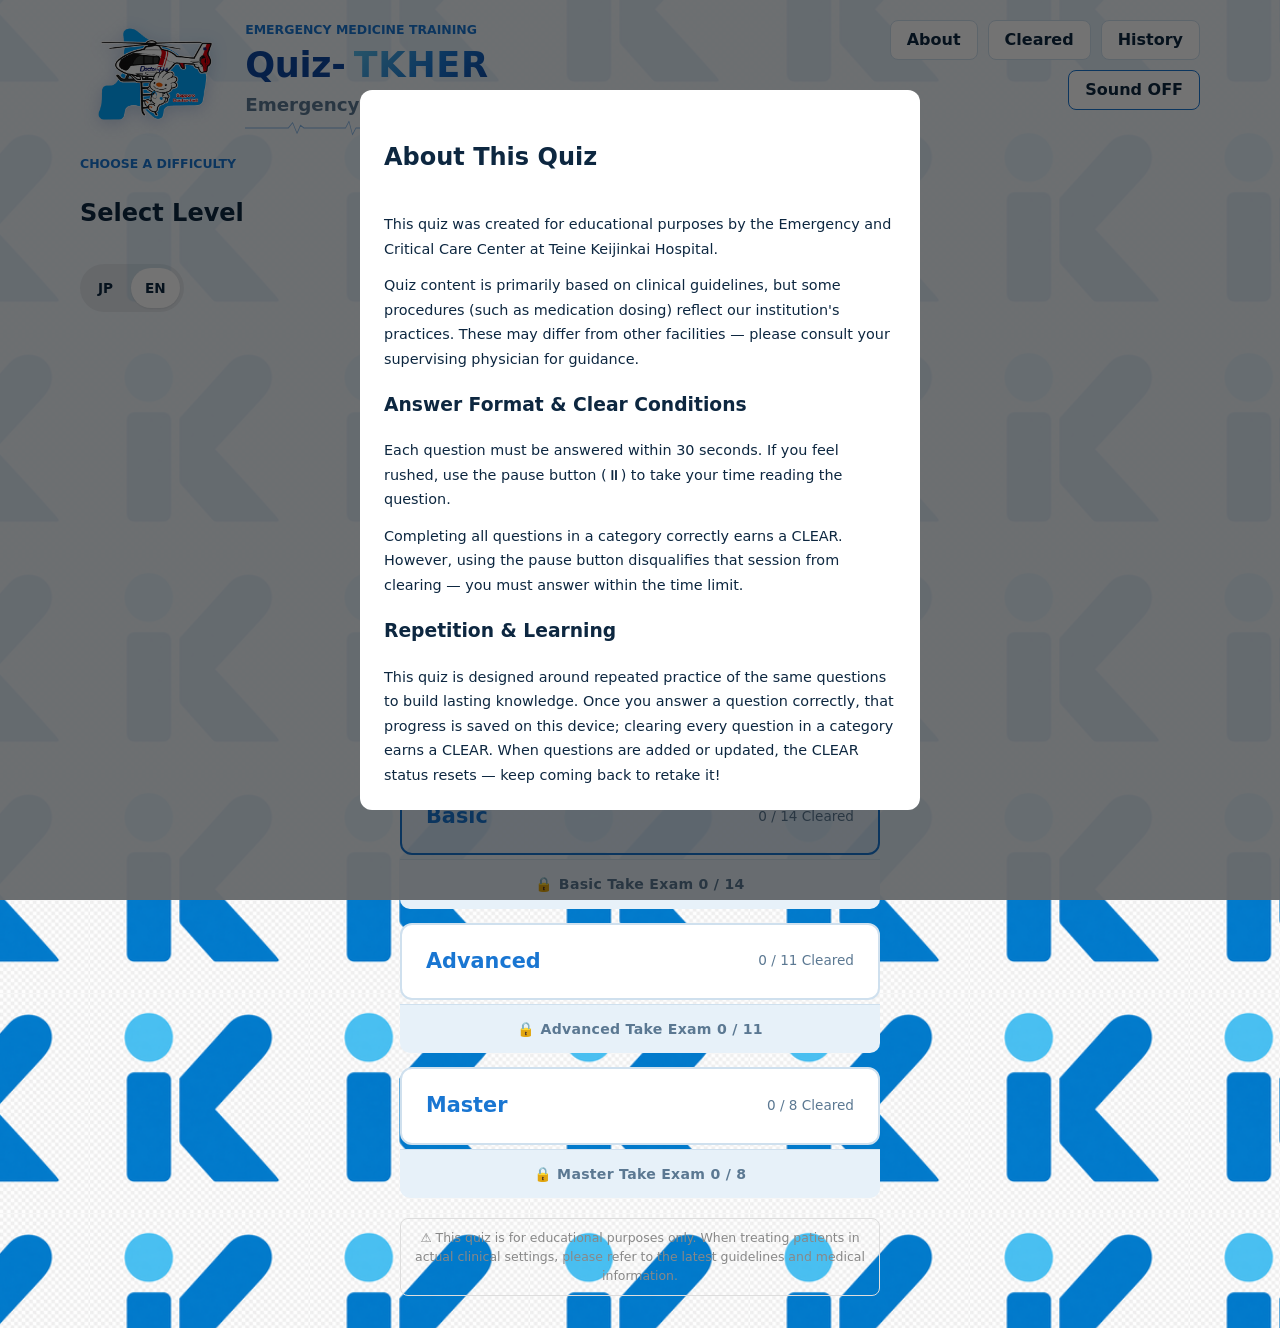
<file: index.html>
<!doctype html>
<html lang="ja">
<head>
  <meta charset="utf-8">
  <meta name="viewport" content="width=device-width, initial-scale=1">
  <title>Quiz-TKHER - 救急医学クイズ</title>
  <meta name="description" content="救急外来の初期対応を学ぶ研修医向け医学クイズ Quiz-TKHER">
  <link rel="icon" type="image/png" href="assets/favicon.png">
  <link rel="apple-touch-icon" href="assets/apple-touch-icon.png">
  <link rel="manifest" href="manifest.json">
  <meta name="theme-color" content="#1976d2">
  <link rel="stylesheet" href="css/style.css?v=20260517">
</head>
<body>
  <div class="app-shell">
    <header class="topbar">
      <div class="brand">
        <img class="brand-mark" src="assets/heriteinu.png" alt="Sapporo Doctor-Heli Heriteinu">
        <div class="brand-text">
          <p class="eyebrow" data-i18n="eyebrow">Emergency Medicine Training</p>
          <h1 class="brand-title"><span class="brand-title__quiz">Quiz-</span><span class="brand-title__tkher">TKHER</span><span class="brand-title__sub" data-i18n="appSubtitle">救急医学クイズ</span></h1>
          <svg class="ecg-decor" viewBox="0 0 600 24" preserveAspectRatio="none" aria-hidden="true">
            <polyline points="0,12 90,12 100,12 110,4 120,20 128,8 136,12 220,12 232,12 240,2 248,22 256,12 340,12 352,12 360,6 368,18 376,12 600,12" fill="none" stroke="currentColor" stroke-width="1.6" stroke-linecap="round" stroke-linejoin="round"/>
          </svg>
        </div>
      </div>
      <div class="topbar-actions" aria-label="アプリ操作">
        <button id="noticeButton" class="icon-text-button" type="button" data-i18n="btnNotice">使い方</button>
        <button id="clearButton" class="icon-text-button" type="button" title="クリア記録を表示" data-i18n="btnClearLog" data-i18n-attr="title:btnClearLog">クリア記録</button>
        <button id="rankingButton" class="icon-text-button" type="button" title="履歴を表示" data-i18n="btnHistory" data-i18n-attr="title:btnHistory">履歴</button>
        <button id="muteButton" class="icon-text-button sound-toggle" type="button" aria-pressed="false" title="効果音と音楽を切り替え">効果音OFF</button>
      </div>
    </header>

    <main>
      <!-- メイン画面（レベル選択） -->
      <section id="levelScreen" class="screen is-active" aria-labelledby="levelTitle">
        <div class="level-intro">
          <p class="eyebrow" data-i18n="levelEyebrow">難易度を選んでください</p>
          <h2 id="levelTitle" data-i18n="levelTitle">レベル選択</h2>
        </div>
        <div class="lang-toggle" role="group" aria-label="Language / 言語" id="langToggleHome">
          <button type="button" class="segment is-active" data-lang="ja" data-i18n="langToggleJa">JP</button>
          <button type="button" class="segment" data-lang="en" data-i18n="langToggleEn">EN</button>
        </div>

        <div class="level-role-block">
          <fieldset id="roleFieldset" class="role-fieldset">
            <legend><span data-i18n="roleLegend">職種</span> <span class="role-required-badge" data-i18n="roleRequired">必須</span></legend>
            <label class="role-option">
              <input type="radio" name="learnerRole" value="resident_1y">
              <span data-i18n="roleResident1Y">PGY1</span>
            </label>
            <label class="role-option">
              <input type="radio" name="learnerRole" value="resident_2y">
              <span data-i18n="roleResident2Y">PGY2</span>
            </label>
            <label class="role-option">
              <input type="radio" name="learnerRole" value="senior_resident">
              <span data-i18n="roleSeniorResident">専攻医</span>
            </label>
            <label class="role-option">
              <input type="radio" name="learnerRole" value="er_doctor">
              <span data-i18n="roleErDoctor">救急専門医</span>
            </label>
            <label class="role-option">
              <input type="radio" name="learnerRole" value="other_doctor">
              <span data-i18n="roleOtherDoctor">他科医師</span>
            </label>
            <label class="role-option">
              <input type="radio" name="learnerRole" value="nurse">
              <span data-i18n="roleNurse">看護師</span>
            </label>
            <label class="role-option">
              <input type="radio" name="learnerRole" value="student">
              <span data-i18n="roleStudent">医学生</span>
            </label>
            <label class="role-option">
              <input type="radio" name="learnerRole" value="other">
              <span data-i18n="roleOther">その他</span>
            </label>
          </fieldset>
          <p id="levelRoleStatus" class="status-text level-role-status" role="status" aria-live="polite"></p>
        </div>

        <div id="levelGrid" class="level-grid"></div>
        <p class="disclaimer" data-i18n="disclaimer">
          ⚠️ このクイズは学習目的のコンテンツです。実際の臨床現場で患者を診療する際は、必ず最新のガイドラインや医療情報をご確認ください。
        </p>
      </section>

      <!-- カテゴリ選択画面 -->
      <section id="setupScreen" class="screen" aria-labelledby="setupTitle" hidden>
        <div class="setup-layout">
          <aside class="panel setup-panel">
            <div class="setup-panel__header">
              <button id="backToLevelButton" class="text-button" type="button" data-i18n="btnHome">メイン画面</button>
              <h2 id="setupTitle" data-i18n="setupTitle">クイズ設定</h2>
            </div>
            <div class="lang-toggle" role="group" aria-label="Language / 言語" id="langToggleSetup">
              <button type="button" class="segment is-active" data-lang="ja" data-i18n="langToggleJa">JP</button>
              <button type="button" class="segment" data-lang="en" data-i18n="langToggleEn">EN</button>
            </div>

            <fieldset class="segmented-control">
              <legend data-i18n="countLegend">出題数</legend>
              <button class="segment is-active" type="button" data-count="5">5問</button>
              <button class="segment" type="button" data-count="10">10問</button>
            </fieldset>

            <dl class="selection-summary">
              <div>
                <dt data-i18n="summaryCategory">カテゴリー</dt>
                <dd id="selectedCategoryLabel" data-i18n="summaryCategoryLoading">読み込み中</dd>
              </div>
              <div>
                <dt data-i18n="summaryTimeLimit">制限時間</dt>
                <dd data-i18n="summaryTimeLimitValue">1問 30秒</dd>
              </div>
            </dl>

            <p id="setupStatus" class="status-text" role="status" aria-live="polite"></p>
          </aside>

          <section class="category-section" aria-label="カテゴリー">
            <div id="categoryGrid" class="category-grid"></div>
          </section>
        </div>
      </section>

      <section id="quizScreen" class="screen" aria-labelledby="quizCategory" hidden>
        <div class="quiz-topline">
          <button id="quitQuizButton" class="text-button" type="button" data-i18n="quizQuit">中断</button>
          <div class="quiz-meta">
            <span id="quizCategory">カテゴリー</span>
            <span id="quizProgress">1 / 5</span>
          </div>
          <div class="quiz-topline__right">
            <button id="pauseQuizButton" class="text-button" type="button">⏸</button>
            <div class="timer" aria-label="残り時間">
              <svg viewBox="0 0 120 120" role="img" aria-hidden="true">
                <circle class="timer-track" cx="60" cy="60" r="52"></circle>
                <circle id="timerArc" class="timer-arc" cx="60" cy="60" r="52"></circle>
              </svg>
              <span id="timerText">30</span>
            </div>
          </div>
        </div>

        <article class="question-panel">
          <p id="questionText" class="question-text"></p>
          <div id="choiceList" class="choice-list"></div>
        </article>
      </section>

      <section id="resultScreen" class="screen" aria-labelledby="resultTitle" hidden>
        <div class="result-layout">
          <section class="panel result-panel">
            <p class="eyebrow" data-i18n="resultEyebrow">Result</p>
            <h2 id="resultTitle" data-i18n="resultTitle">演習結果</h2>
            <div class="score-line">
              <strong id="resultScore">0 / 0</strong>
              <span id="resultPercent">0%</span>
            </div>
            <div id="clearBanner" class="clear-banner" hidden>
              <img class="clear-banner__heli" src="assets/Heli.png" alt="" aria-hidden="true">
              <span id="clearBannerLabel" data-i18n="finishLabel">Finish</span>
            </div>
            <p id="resultProgress" class="result-progress" hidden></p>
            <p id="resultTime" class="result-time"></p>
            <p id="resultComment" class="result-comment"></p>
            <p id="syncStatus" class="sync-status" role="status" aria-live="polite"></p>
            <div class="button-row">
              <button id="retryButton" class="primary-button" type="button" data-i18n="btnRetry">再挑戦</button>
              <button id="backToSetupButton" class="primary-button is-home" type="button" data-i18n="btnHome">メイン画面</button>
              <button id="resultRankingButton" class="secondary-button" type="button" data-i18n="btnHistory">履歴</button>
            </div>
          </section>

          <section class="review-section" aria-label="解答レビュー">
            <div class="section-heading">
              <h3 data-i18n="reviewHeading">解答レビュー</h3>
              <button id="toggleReviewButton" class="text-button" type="button" aria-expanded="true" data-i18n="btnReviewToggleCollapse">折りたたむ</button>
            </div>
            <div id="reviewList" class="review-list"></div>
          </section>
        </div>
      </section>

      <section id="rankingScreen" class="screen" aria-labelledby="rankingTitle" hidden>
        <div class="section-heading">
          <div>
            <p class="eyebrow" data-i18n="rankingEyebrow">Local History</p>
            <h2 id="rankingTitle" data-i18n="rankingTitle">履歴</h2>
          </div>
          <div class="section-heading__actions">
            <button id="resetRankingButton" class="text-button danger-button" type="button" data-i18n="btnResetHistory">履歴を全削除</button>
            <button id="closeRankingButton" class="primary-button is-home" type="button" data-i18n="btnHome">メイン画面</button>
          </div>
        </div>
        <div id="rankingTabs" class="tab-row" role="tablist" aria-label="履歴カテゴリー"></div>
        <ol id="rankingList" class="ranking-list"></ol>
        <p id="rankingEmpty" class="empty-text" hidden data-i18n="rankingEmpty">記録はまだありません。</p>
      </section>

      <!-- クリア記録画面 -->
      <section id="clearScreen" class="screen" aria-labelledby="clearTitle" hidden>
        <div class="section-heading">
          <div>
            <p class="eyebrow" data-i18n="clearEyebrow">Clear History</p>
            <h2 id="clearTitle" data-i18n="clearTitle">クリア記録</h2>
          </div>
          <div class="section-heading__actions">
            <button id="resetCertButton" class="text-button danger-button" type="button" data-i18n="btnResetCert">検定記録を削除</button>
            <button id="resetClearButton" class="text-button danger-button" type="button" data-i18n="btnResetClear">クリア記録を全削除</button>
            <button id="closeClearButton" class="primary-button is-home" type="button" data-i18n="btnHome">メイン画面</button>
          </div>
        </div>
        <div id="clearTabs" class="tab-row" role="tablist" aria-label="レベル"></div>
        <div id="clearList" class="clear-list"></div>
      </section>
    </main>

  </div>

  <!-- 検定 受験登録モーダル -->
  <div id="certModal" class="modal-overlay" hidden>
    <div class="modal-panel">
      <h2 data-i18n="certModalTitle">検定 受験登録</h2>
      <p id="certModalLevelLabel" class="cert-modal__level"></p>
      <fieldset class="role-fieldset">
        <legend><span data-i18n="roleLegend">職種</span> <span data-i18n="roleRequired">必須</span></legend>
        <label class="role-option">
          <input type="radio" name="certRole" value="resident_1y">
          <span data-i18n="roleResident1Y">PGY1</span>
        </label>
        <label class="role-option">
          <input type="radio" name="certRole" value="resident_2y">
          <span data-i18n="roleResident2Y">PGY2</span>
        </label>
        <label class="role-option">
          <input type="radio" name="certRole" value="senior_resident">
          <span data-i18n="roleSeniorResident">専攻医</span>
        </label>
        <label class="role-option">
          <input type="radio" name="certRole" value="er_doctor">
          <span data-i18n="roleErDoctor">救急専門医</span>
        </label>
        <label class="role-option">
          <input type="radio" name="certRole" value="other_doctor">
          <span data-i18n="roleOtherDoctor">他科医師</span>
        </label>
        <label class="role-option">
          <input type="radio" name="certRole" value="nurse">
          <span data-i18n="roleNurse">看護師</span>
        </label>
        <label class="role-option">
          <input type="radio" name="certRole" value="student">
          <span data-i18n="roleStudent">医学生</span>
        </label>
        <label class="role-option">
          <input type="radio" name="certRole" value="other">
          <span data-i18n="roleOther">その他</span>
        </label>
      </fieldset>
      <p id="certModalStatus" class="status-text" role="status" aria-live="polite"></p>
      <div class="button-row">
        <button id="certStartButton" class="primary-button" type="button" data-i18n="certStartButton">受験開始</button>
        <button id="certCancelButton" class="secondary-button" type="button" data-i18n="certCancelButton">キャンセル</button>
      </div>
    </div>
  </div>

  <!-- 検定合格 祝賀オーバーレイ -->
  <div id="certCelebration" class="cert-celebration" hidden>
    <canvas id="certCanvas" aria-hidden="true"></canvas>
    <img class="cert-celebration__heli" src="assets/Heli.png" alt="" aria-hidden="true">
    <div class="cert-celebration__panel">
      <h2 class="cert-celebration__title" id="certCelebTitle" data-i18n="certCelebTitle">合格！</h2>
      <p class="cert-celebration__level-badge" id="certCelebLevel"></p>
      <p class="cert-celebration__score" id="certCelebScore"></p>
      <p class="cert-celebration__date" id="certCelebDate"></p>
      <button id="certCelebCloseButton" class="cert-celebration__close" type="button" data-i18n="certCelebClose">閉じる</button>
    </div>
  </div>

  <div id="noticeModal" class="modal-overlay" hidden>
    <div class="modal-panel">
      <h2 data-i18n="noticeTitle">このクイズについて</h2>
      <div id="noticeBody" class="notice-body"></div>
      <section class="notice-updates">
        <h3 data-i18n="noticeUpdatesTitle">アップデート履歴</h3>
        <ul id="noticeUpdateList"></ul>
      </section>
      <button id="noticeCloseButton" class="primary-button" type="button" data-i18n="noticeClose">閉じる</button>
    </div>
  </div>

  <canvas id="fireworksCanvas" aria-hidden="true"></canvas>

  <script src="js/i18n.js?v=20260517" defer></script>
  <script src="js/app.js?v=20260517" defer></script>
</body>
</html>
</file>
<file: css/style.css>
:root {
  --bg: #f1f7fc;
  --surface: #ffffff;
  --surface-muted: #e7f1f9;
  --line: #cfe0ee;
  --text: #0d2740;
  --muted: #5b7892;
  --primary: #1976d2;
  --primary-dark: #0d47a1;
  --primary-soft: rgba(25, 118, 210, 0.08);
  --accent: #0288d1;
  --sky: #5bc0eb;
  --sky-soft: rgba(91, 192, 235, 0.18);
  --er-red: #dc2626;
  --er-red-soft: rgba(220, 38, 38, 0.10);
  --danger: #dc2626;
  --success: #187a48;
  --warning: #b7791f;
  --focus: 0 0 0 3px rgba(25, 118, 210, 0.22);
  --shadow: 0 18px 44px rgba(13, 71, 161, 0.10);
  --shadow-sharp: 0 1px 2px rgba(13, 71, 161, 0.08), 0 8px 24px rgba(13, 71, 161, 0.08);
}

* {
  box-sizing: border-box;
}

html {
  min-height: 100%;
  background-color: var(--bg);
  background-image: url("../assets/K.png");
  background-repeat: repeat;
  background-size: 220px 220px;
  background-position: center;
  cursor: default;
}

/* Watermark layer: K.png is solid blue, so dim it via a translucent overlay */
body::before {
  content: "";
  position: fixed;
  inset: 0;
  background: rgba(241, 247, 252, 0.93);
  pointer-events: none;
  z-index: -1;
}

body {
  margin: 0;
  min-height: 100%;
  color: var(--text);
  font-family: "Yu Gothic", "Hiragino Kaku Gothic ProN", "Noto Sans JP", Meiryo, system-ui, sans-serif;
  font-size: 16px;
  line-height: 1.6;
}

button,
input {
  font: inherit;
}

button {
  cursor: pointer;
}

button:disabled {
  cursor: not-allowed;
}

.app-shell {
  width: min(1120px, calc(100% - 24px));
  margin: 0 auto;
  padding: 14px 0 32px;
}

.topbar {
  display: flex;
  align-items: flex-start;
  justify-content: space-between;
  gap: 16px;
  padding: 6px 0 18px;
}

.topbar h1,
.panel h2,
.section-heading h2,
.section-heading h3 {
  margin: 0;
  line-height: 1.2;
}

/* ===== Brand block ===== */
.brand {
  display: flex;
  align-items: center;
  gap: 12px;
  min-width: 0;
}

.brand-mark {
  flex-shrink: 0;
  height: 102px;
  width: auto;
  max-width: 168px;
  object-fit: contain;
  background: transparent;
  filter: drop-shadow(0 3px 8px rgba(13, 71, 161, 0.22));
  transition: transform 240ms ease;
}

.brand:hover .brand-mark {
  transform: translateY(-2px) scale(1.04);
}

.brand-text {
  min-width: 0;
}

.brand-title {
  display: flex;
  align-items: baseline;
  gap: 8px;
  flex-wrap: wrap;
  font-size: clamp(1.55rem, 5.5vw, 2.2rem);
  font-weight: 800;
  letter-spacing: -0.01em;
  line-height: 1.1;
}

.brand-title__quiz {
  color: var(--primary-dark);
  font-weight: 700;
}

.brand-title__tkher {
  color: var(--primary);
  font-weight: 900;
  letter-spacing: 0.02em;
  background: linear-gradient(135deg, var(--sky) 0%, var(--primary) 60%, var(--primary-dark) 100%);
  -webkit-background-clip: text;
  background-clip: text;
  -webkit-text-fill-color: transparent;
}

.brand-title__sub {
  color: var(--muted);
  font-size: 0.52em;
  font-weight: 600;
  letter-spacing: 0;
  align-self: center;
}

.ecg-decor {
  display: block;
  width: 100%;
  max-width: 260px;
  height: 16px;
  margin-top: 4px;
  color: var(--primary);
  opacity: 0.5;
}

@media (max-width: 540px) {
  .brand-mark { height: 62px; }
  .ecg-decor { max-width: 180px; height: 12px; }
}

.eyebrow {
  margin: 0 0 4px;
  color: var(--primary);
  font-size: 0.78rem;
  font-weight: 700;
  letter-spacing: 0;
  text-transform: uppercase;
}

.topbar-actions,
.button-row,
.section-heading,
.quiz-topline,
.quiz-meta,
.tab-row {
  display: flex;
  align-items: center;
  gap: 10px;
}

.topbar-actions {
  flex-wrap: wrap;
  justify-content: flex-end;
}

.screen {
  min-height: 0;
}

.screen[hidden] {
  display: none;
}

.setup-layout {
  display: grid;
  grid-template-columns: 1fr;
  gap: 14px;
  align-items: start;
}

.panel {
  background: var(--surface);
  border: 1px solid var(--line);
  border-radius: 8px;
  box-shadow: var(--shadow);
}

.setup-panel,
.result-panel {
  padding: 20px;
}

.field-label,
.segmented-control legend,
.role-fieldset legend {
  display: block;
  margin-top: 18px;
  margin-bottom: 8px;
  color: var(--muted);
  font-size: 0.9rem;
  font-weight: 700;
}

.role-fieldset {
  display: grid;
  grid-template-columns: repeat(2, minmax(0, 1fr));
  gap: 8px;
  margin: 0;
  padding: 0;
  border: 0;
}

.role-fieldset legend {
  grid-column: 1 / -1;
}

.role-fieldset legend span {
  color: var(--danger);
  font-size: 0.78rem;
}

.role-option {
  display: flex;
  align-items: center;
  gap: 8px;
  min-height: 42px;
  padding: 8px 10px;
  border: 1px solid var(--line);
  border-radius: 8px;
  background: var(--surface);
  color: var(--text);
  font-weight: 800;
}

.role-option:has(input:checked) {
  border-color: var(--primary);
  background: rgba(25, 118, 210, 0.1);
  color: var(--primary-dark);
}

.role-option input {
  accent-color: var(--primary);
}

.text-input {
  width: 100%;
  height: 44px;
  padding: 0 12px;
  border: 1px solid var(--line);
  border-radius: 8px;
  background: var(--surface);
  color: var(--text);
}

.text-input:focus,
button:focus-visible {
  outline: none;
  box-shadow: var(--focus);
}

.segmented-control {
  display: grid;
  grid-template-columns: repeat(3, 1fr);
  gap: 6px;
  margin: 0;
  padding: 0;
  border: 0;
}

.segmented-control legend {
  grid-column: 1 / -1;
}

.segment,
.tab-button,
.text-button,
.icon-button,
.icon-text-button,
.primary-button,
.secondary-button {
  min-height: 40px;
  border: 1px solid var(--line);
  border-radius: 8px;
  background: var(--surface);
  color: var(--text);
  transition: border-color 120ms ease, background 120ms ease, color 120ms ease, transform 120ms ease;
}

.segment {
  padding: 0 10px;
  color: var(--muted);
  font-weight: 700;
}

.segment.is-active,
.tab-button.is-active {
  border-color: var(--primary);
  background: rgba(25, 118, 210, 0.1);
  color: var(--primary-dark);
}

.segment:disabled {
  color: #9aa6b2;
  background: #f1f4f7;
}

.selection-summary {
  margin: 18px 0;
  padding: 12px;
  border: 1px solid var(--line);
  border-radius: 8px;
  background: var(--surface-muted);
}

.selection-summary div {
  display: flex;
  justify-content: space-between;
  gap: 12px;
}

.selection-summary div + div {
  margin-top: 8px;
}

.selection-summary dt {
  color: var(--muted);
}

.selection-summary dd {
  margin: 0;
  font-weight: 700;
  text-align: right;
}

.primary-button,
.secondary-button,
.icon-text-button {
  padding: 0 16px;
  font-weight: 800;
  white-space: nowrap;
}

.primary-button {
  width: 100%;
  border-color: var(--primary);
  background: var(--primary);
  color: #ffffff;
}


.primary-button:hover:not(:disabled) {
  background: var(--primary-dark);
}

.primary-button:disabled {
  border-color: #b7c3cc;
  background: #b7c3cc;
}

.secondary-button,
.icon-text-button {
  border-color: var(--line);
  background: var(--surface);
  color: var(--text);
}

.secondary-button:hover,
.icon-text-button:hover,
.text-button:hover,
.icon-button:hover {
  border-color: var(--primary);
  color: var(--primary-dark);
}

.text-button {
  padding: 0 12px;
  background: transparent;
  color: var(--muted);
}

.sound-toggle {
  min-width: 108px;
  border-color: var(--primary);
}

.status-text {
  min-height: 24px;
  margin: 12px 0 0;
  color: var(--danger);
  font-size: 0.92rem;
}

.category-grid {
  display: grid;
  grid-template-columns: 1fr;
  gap: 10px;
}

.category-card {
  min-height: 72px;
  padding: 10px 12px;
  border: 1px solid var(--line);
  border-top: 5px solid var(--primary);
  border-radius: 8px;
  background: var(--surface);
  color: var(--text);
  text-align: left;
  box-shadow: 0 8px 26px rgba(28, 39, 51, 0.06);
}

.category-card:hover {
  transform: translateY(-1px);
  border-color: var(--primary);
}

.category-card.is-selected {
  border-color: var(--primary);
  background: linear-gradient(180deg, rgba(25, 118, 210, 0.09), #ffffff 48%);
}

.category-card h3 {
  margin: 0 0 4px;
  font-size: 0.95rem;
}

.category-card p {
  margin: 0;
  color: var(--muted);
}

.category-card .card-meta {
  display: flex;
  justify-content: space-between;
  gap: 8px;
  margin-top: 6px;
  color: var(--primary-dark);
  font-size: 0.8rem;
  font-weight: 800;
}

.quiz-topline {
  justify-content: space-between;
  margin-bottom: 14px;
}

.quiz-topline__right {
  display: flex;
  align-items: center;
  gap: 8px;
}

.quiz-meta {
  flex-wrap: wrap;
  justify-content: center;
  color: var(--muted);
  font-weight: 800;
}

.timer {
  position: relative;
  width: 74px;
  height: 74px;
  flex: 0 0 auto;
}

.timer svg {
  width: 100%;
  height: 100%;
  transform: rotate(-90deg);
}

.timer-track,
.timer-arc {
  fill: none;
  stroke-width: 9;
}

.timer-track {
  stroke: var(--line);
}

.timer-arc {
  stroke: var(--primary);
  stroke-linecap: round;
  stroke-dasharray: 326.73;
  stroke-dashoffset: 0;
}

.timer.is-warning .timer-arc {
  stroke: var(--warning);
}

.timer.is-danger .timer-arc {
  stroke: var(--er-red);
}

.timer.is-danger {
  animation: er-pulse 0.9s ease-in-out infinite;
}

.timer.is-danger span {
  color: var(--er-red);
  font-weight: 800;
}

.timer.is-paused .timer-arc {
  stroke: var(--line);
}

@keyframes er-pulse {
  0%, 100% { transform: scale(1); filter: drop-shadow(0 0 0 rgba(220, 38, 38, 0)); }
  50% { transform: scale(1.06); filter: drop-shadow(0 0 10px rgba(220, 38, 38, 0.55)); }
}

@media (prefers-reduced-motion: reduce) {
  .timer.is-danger { animation: none; }
}

.timer span {
  position: absolute;
  inset: 0;
  display: grid;
  place-items: center;
  font-weight: 900;
}

.question-panel {
  padding: 22px;
  border: 1px solid var(--line);
  border-radius: 8px;
  background: var(--surface);
  box-shadow: var(--shadow);
}

.choice-list.is-paused .choice-button {
  opacity: 0.45;
  pointer-events: none;
}

.modal-overlay {
  position: fixed;
  inset: 0;
  background: rgba(0, 0, 0, 0.55);
  display: flex;
  align-items: center;
  justify-content: center;
  z-index: 100;
}

.modal-overlay[hidden] { display: none; }

.modal-panel {
  background: var(--surface);
  border-radius: 12px;
  padding: 28px 24px;
  max-width: 560px;
  width: 90%;
  max-height: 80vh;
  overflow-y: auto;
  display: flex;
  flex-direction: column;
  gap: 16px;
}

.notice-body p {
  margin: 0 0 12px;
  line-height: 1.7;
  font-size: 0.9rem;
}

.notice-updates ul {
  margin: 0;
  padding: 0;
  list-style: none;
}

#fireworksCanvas {
  position: fixed;
  inset: 0;
  width: 100%;
  height: 100%;
  pointer-events: none;
  z-index: 150;
}

.notice-updates h3 {
  font-size: 0.85rem;
  color: var(--muted);
  margin-bottom: 8px;
}

.notice-updates li {
  font-size: 0.85rem;
  line-height: 1.6;
  color: var(--muted);
}

.question-text {
  margin: 0 0 18px;
  font-size: 1.15rem;
  font-weight: 800;
}

.choice-list {
  display: grid;
  grid-template-columns: minmax(0, 1fr);
  gap: 10px;
}

.choice-button {
  display: grid;
  grid-template-columns: 34px minmax(0, 1fr);
  gap: 12px;
  width: 100%;
  min-height: 56px;
  padding: 12px 14px;
  border: 1px solid var(--line);
  border-radius: 8px;
  background: #ffffff;
  color: var(--text);
  text-align: left;
  overflow-wrap: break-word;
  word-break: break-word;
}

.choice-button:hover:not(:disabled) {
  border-color: var(--primary);
  background: rgba(25, 118, 210, 0.05);
}

.choice-button:disabled {
  opacity: 1;
}

.choice-key {
  display: inline-grid;
  width: 30px;
  height: 30px;
  place-items: center;
  border-radius: 8px;
  background: var(--surface-muted);
  color: var(--muted);
  font-weight: 900;
}

.choice-button.is-selected {
  border-color: var(--primary);
  background: linear-gradient(180deg, rgba(25, 118, 210, 0.12), #ffffff 60%);
  box-shadow: 0 0 0 1px var(--primary) inset;
}

.choice-button.is-selected .choice-key {
  background: var(--primary);
  color: #ffffff;
}

.choice-button.is-correct {
  border-color: rgba(24, 122, 72, 0.8);
  background: rgba(24, 122, 72, 0.08);
}

.choice-button.is-correct .choice-key {
  background: var(--success);
  color: #ffffff;
}

.choice-button.is-limit-disabled {
  cursor: not-allowed;
  opacity: 0.55;
}

.choice-button.is-wrong {
  border-color: rgba(194, 65, 59, 0.8);
  background: rgba(194, 65, 59, 0.08);
}

.choice-button.is-wrong .choice-key {
  background: var(--danger);
  color: #ffffff;
}

.choice-actions {
  display: flex;
  justify-content: flex-end;
  margin-top: 4px;
}

.answer-submit-button {
  width: auto;
  min-width: 160px;
}

.result-layout {
  display: grid;
  grid-template-columns: 1fr;
  gap: 18px;
  align-items: start;
}

.score-line {
  display: flex;
  align-items: baseline;
  justify-content: space-between;
  gap: 16px;
  margin: 18px 0 6px;
}

.score-line strong {
  font-size: 2.6rem;
  line-height: 1;
}

.score-line span {
  color: var(--primary-dark);
  font-size: 1.25rem;
  font-weight: 900;
}

.result-time,
.result-comment,
.sync-status {
  margin: 10px 0 0;
}

.result-time {
  color: var(--muted);
}

.result-comment {
  color: var(--accent);
  font-weight: 800;
}

.sync-status {
  padding: 8px 10px;
  border: 1px solid var(--line);
  border-radius: 8px;
  background: var(--surface-muted);
  color: var(--muted);
  font-size: 0.9rem;
}

.sync-status[data-status="sent"] {
  border-color: rgba(24, 122, 72, 0.36);
  background: rgba(24, 122, 72, 0.08);
  color: var(--success);
}

.sync-status[data-status="error"] {
  border-color: rgba(194, 65, 59, 0.36);
  background: rgba(194, 65, 59, 0.08);
  color: var(--danger);
}

.button-row {
  flex-wrap: wrap;
  margin-top: 20px;
}

.button-row .primary-button,
.button-row .secondary-button,
.section-heading__actions .primary-button,
.section-heading__actions .secondary-button {
  width: auto;
}

/* "Main screen" home button — emphasised with sky-blue gradient */
.primary-button.is-home {
  background: linear-gradient(135deg, var(--sky) 0%, var(--primary) 70%, var(--primary-dark) 100%);
  border-color: var(--primary-dark);
  box-shadow: 0 4px 12px rgba(13, 71, 161, 0.25);
  letter-spacing: 0.04em;
}

.primary-button.is-home:hover:not(:disabled) {
  background: linear-gradient(135deg, var(--primary) 0%, var(--primary-dark) 100%);
  transform: translateY(-1px);
}

.primary-button.is-home::before {
  content: "🏠 ";
  margin-right: 2px;
}

.review-section {
  min-width: 0;
}

.section-heading {
  justify-content: space-between;
  margin-bottom: 12px;
}

.review-list {
  display: grid;
  gap: 10px;
}

.review-card {
  padding: 14px;
  border: 1px solid var(--line);
  border-left: 5px solid var(--danger);
  border-radius: 8px;
  background: var(--surface);
}

.review-card.is-correct {
  border-left-color: var(--success);
}

.review-card h4 {
  margin: 0 0 8px;
  font-size: 1rem;
}

.review-card p {
  margin: 6px 0;
}

.review-card .answer-line {
  color: var(--muted);
  font-size: 0.94rem;
}

.review-card .explanation {
  margin-top: 10px;
  padding-top: 10px;
  border-top: 1px solid var(--line);
}

.tab-row {
  flex-wrap: wrap;
  margin-bottom: 14px;
}

.tab-button {
  padding: 0 12px;
  color: var(--muted);
  font-weight: 800;
}

.ranking-list {
  display: grid;
  gap: 8px;
  margin: 0;
  padding: 0;
  list-style: none;
}

.ranking-list li {
  display: grid;
  grid-template-columns: 42px 1fr auto;
  gap: 12px;
  align-items: center;
  padding: 12px 14px;
  border: 1px solid var(--line);
  border-radius: 8px;
  background: var(--surface);
}

.rank-index {
  display: grid;
  width: 34px;
  height: 34px;
  place-items: center;
  border-radius: 8px;
  background: var(--surface-muted);
  color: var(--primary-dark);
  font-weight: 900;
}

.rank-name {
  font-weight: 900;
}

.rank-meta {
  display: block;
  color: var(--muted);
  font-size: 0.9rem;
}

.rank-score {
  color: var(--accent);
  font-size: 1.1rem;
  font-weight: 900;
}

.empty-text {
  margin: 24px 0;
  color: var(--muted);
}

/* ===== Level card selected state ===== */
.level-card.is-selected-level {
  border-color: var(--primary);
  background: var(--primary-soft);
}

/* ===== Level screen ===== */
.level-intro {
  margin-bottom: 20px;
}

/* Role selector block on the main (level) screen */
.level-role-block {
  max-width: 480px;
  margin: 0 auto 24px;
}

.level-role-block .role-fieldset legend {
  margin-top: 0;
}

.level-role-block .role-required-badge {
  color: var(--danger);
  font-size: 0.78rem;
}

.level-role-status {
  margin-top: 6px;
  min-height: 1.2em;
}

.level-grid {
  display: flex;
  flex-direction: column;
  gap: 14px;
  max-width: 480px;
  margin: 0 auto;
}

/* Setup panel back-button header */
.setup-panel__header {
  display: flex;
  align-items: center;
  gap: 10px;
  margin-bottom: 6px;
}

.setup-panel__header h2 {
  margin: 0;
  font-size: 1.1rem;
}

.disclaimer {
  max-width: 480px;
  margin: 20px auto 0;
  padding: 10px 14px;
  font-size: 0.78rem;
  line-height: 1.5;
  color: var(--text-muted, #888);
  border: 1px solid var(--border, #ddd);
  border-radius: 8px;
  text-align: center;
}

.level-card {
  background: var(--surface);
  border: 2px solid var(--line);
  border-radius: 12px;
  padding: 20px 24px;
  cursor: pointer;
  text-align: left;
  transition: border-color 180ms, box-shadow 180ms;
  display: flex;
  justify-content: space-between;
  align-items: center;
  width: 100%;
}

.level-card:hover {
  border-color: var(--primary);
  box-shadow: var(--shadow-sharp);
}

.level-card__name {
  font-size: 1.3rem;
  font-weight: 700;
  color: var(--primary);
}

.level-card__clear {
  font-size: 0.85rem;
  color: var(--muted);
}

/* ===== Back button ===== */
.back-button {
  display: block;
  margin-bottom: 12px;
  padding-left: 0;
  text-align: left;
}

/* ===== CLEAR badge on category cards ===== */
.category-card.is-cleared {
  border-top-width: 5px;
}

.clear-badge {
  display: inline-flex;
  align-items: center;
  gap: 4px;
  font-size: 0.7rem;
  font-weight: 700;
  color: var(--success);
  background: rgba(24, 122, 72, 0.1);
  border-radius: 4px;
  padding: 2px 6px;
  margin-left: 8px;
}

/* ===== CLEAR banner in result screen ===== */
.clear-banner {
  position: relative;
  background: linear-gradient(135deg, #1976d2, #087f8c);
  color: white;
  border-radius: 10px;
  padding: 14px 20px;
  font-size: 1.2rem;
  font-weight: 700;
  text-align: center;
  margin: 12px 0;
  letter-spacing: 0.05em;
  overflow: hidden;
  display: flex;
  align-items: center;
  justify-content: center;
  gap: 12px;
}

.clear-banner[hidden] {
  display: none;
}

.clear-banner.is-clear {
  background: linear-gradient(135deg, #187a48, #0f5c37);
}

.clear-banner.is-finish {
  background: linear-gradient(135deg, #1976d2, #087f8c);
}

.clear-banner__heli {
  width: 90px;
  height: auto;
  filter: drop-shadow(0 2px 4px rgba(0, 0, 0, 0.25));
  animation: heli-hover 2.4s ease-in-out infinite;
}

.clear-banner__heli[hidden] {
  display: none;
}

@keyframes heli-hover {
  0%, 100% { transform: translateY(0) rotate(-2deg); }
  50%      { transform: translateY(-4px) rotate(2deg); }
}

@media (prefers-reduced-motion: reduce) {
  .clear-banner__heli { animation: none; }
}

@media (max-width: 540px) {
  .clear-banner__heli { width: 64px; }
}

/* ===== Clear history screen ===== */
.clear-list {
  margin-top: 8px;
}

.clear-item {
  display: flex;
  justify-content: space-between;
  align-items: center;
  padding: 10px 4px;
  border-bottom: 1px solid var(--line);
  font-size: 0.9rem;
  gap: 8px;
}

.clear-item__name {
  color: var(--text);
  flex: 1;
}

.clear-item__status {
  color: var(--success);
  font-weight: 600;
}

.clear-item__date {
  color: var(--muted);
  font-size: 0.8rem;
  margin-left: 6px;
}

.clear-item__empty {
  color: var(--muted);
}

.clear-item__progress {
  color: var(--muted);
  font-size: 0.85rem;
  font-weight: 500;
}

/* ===== Progress chip on category card ===== */
.card-progress {
  background: rgba(25, 118, 210, 0.1);
  color: var(--primary);
  border-radius: 4px;
  padding: 2px 8px;
  font-weight: 600;
}

/* ===== Result screen progress line ===== */
.result-progress {
  margin: 6px 0 4px;
  font-size: 0.92rem;
  color: var(--muted);
  font-weight: 500;
}

/* ===== Section heading actions (multi-button right side) ===== */
.section-heading__actions {
  display: flex;
  gap: 10px;
  align-items: center;
  flex-wrap: wrap;
}

/* ===== Danger text button (reset / destructive) ===== */
.text-button.danger-button {
  color: var(--danger);
  border: 1px solid rgba(220, 38, 38, 0.35);
  border-radius: 6px;
  padding: 4px 10px;
  font-weight: 600;
}

.text-button.danger-button:hover {
  background: rgba(220, 38, 38, 0.08);
  color: var(--danger);
}

/* ===== Coming-soon card ===== */
.category-card.is-coming-soon {
  opacity: 0.5;
  cursor: not-allowed;
}

.app-footer {
  margin-top: 28px;
  padding-top: 16px;
  border-top: 1px solid var(--line);
  color: var(--muted);
  font-size: 0.84rem;
}

@media (min-width: 700px) {
  .category-grid {
    grid-template-columns: repeat(2, minmax(0, 1fr));
  }
}

@media (min-width: 920px) {
  .setup-layout,
  .result-layout {
    grid-template-columns: 310px 1fr;
  }

  .setup-panel {
    position: sticky;
    top: 16px;
  }
}

@media (min-width: 1060px) {
  .category-grid {
    grid-template-columns: repeat(3, minmax(0, 1fr));
  }
}

@media (max-width: 640px) {
  .app-shell {
    width: min(100% - 18px, 1120px);
    padding-top: 10px;
  }

  .topbar {
    flex-direction: column;
    align-items: stretch;
  }

  .topbar-actions {
    display: grid;
    grid-template-columns: 1fr 1fr;
  }

  .topbar-actions > button {
    min-width: 0;
  }

  .quiz-topline {
    align-items: flex-start;
  }

  .timer {
    width: 64px;
    height: 64px;
  }

  .question-panel {
    padding: 14px;
  }

  .choice-button {
    grid-template-columns: 30px minmax(0, 1fr);
    padding: 11px;
  }

  .ranking-list li {
    grid-template-columns: 34px 1fr;
  }

  .rank-score {
    grid-column: 2;
  }
}

.lang-toggle {
  display: inline-flex;
  gap: 4px;
  margin: 12px 0;
  padding: 4px;
  border-radius: 999px;
  background: rgba(0, 0, 0, 0.06);
}
.lang-toggle .segment {
  padding: 4px 14px;
  font-size: 0.85rem;
  border: none;
  border-radius: 999px;
  background: transparent;
  cursor: pointer;
  color: inherit;
}
.lang-toggle .segment.is-active {
  background: #fff;
  font-weight: 600;
  box-shadow: 0 1px 2px rgba(0, 0, 0, 0.08);
}

/* ===== Certification exam challenge button (level screen) ===== */
/* Base = unlocked/available state → blue */
.cert-challenge-button {
  display: block;
  width: 100%;
  padding: 13px 24px;
  background: linear-gradient(135deg, #1e88e5, #1565c0);
  color: #fff;
  border: none;
  border-radius: 0 0 12px 12px;
  font-size: 0.95rem;
  font-weight: 700;
  cursor: pointer;
  letter-spacing: 0.04em;
  transition: filter 0.15s, transform 0.1s;
  box-shadow: 0 6px 18px rgba(21, 101, 192, 0.40);
  margin-top: -10px;
  text-align: center;
}

.cert-challenge-button:hover:not(:disabled) {
  filter: brightness(1.1);
  transform: translateY(-1px);
  box-shadow: 0 10px 24px rgba(21, 101, 192, 0.55);
}

/* Locked state → gray */
.cert-challenge-button.is-locked {
  background: var(--surface-muted);
  color: var(--muted);
  box-shadow: none;
  cursor: not-allowed;
  font-weight: 600;
  font-size: 0.88rem;
  letter-spacing: 0.02em;
  border-top: 1px solid var(--line);
  border-radius: 0 0 10px 10px;
}

/* Passed state → orange */
.cert-challenge-button.is-passed {
  background: linear-gradient(135deg, #f59e0b, #d97706);
  color: #1a1000;
  box-shadow: 0 6px 18px rgba(217, 119, 6, 0.38);
}

.cert-challenge-button.is-passed:hover {
  box-shadow: 0 10px 24px rgba(217, 119, 6, 0.55);
}

/* ===== Cert registration modal extras ===== */
.cert-modal__level {
  font-size: 1.05rem;
  color: var(--primary);
  font-weight: 700;
  margin: 0 0 18px;
  text-align: center;
  letter-spacing: 0.04em;
}

.cert-modal__field {
  display: flex;
  flex-direction: column;
  gap: 6px;
  margin-bottom: 16px;
}

.cert-modal__field label {
  font-weight: 600;
  font-size: 0.875rem;
  color: var(--muted);
}

.cert-modal__input {
  padding: 10px 14px;
  border: 2px solid var(--line);
  border-radius: 8px;
  font-size: 1rem;
  color: var(--text);
  background: var(--surface);
  transition: border-color 0.15s;
}

.cert-modal__input:focus {
  outline: none;
  border-color: var(--primary);
  box-shadow: var(--focus);
}

/* ===== Certification celebration overlay ===== */
.cert-celebration {
  position: fixed;
  inset: 0;
  z-index: 1000;
  display: flex;
  flex-direction: column;
  align-items: center;
  justify-content: center;
  gap: 0;
  background: radial-gradient(ellipse at 50% 30%, #0d1b3e 0%, #08001e 60%, #000814 100%);
  overflow: hidden;
  padding: 16px;
}

.cert-celebration[hidden] {
  display: none;
}

#certCanvas {
  position: absolute;
  inset: 0;
  pointer-events: none;
}

/* Helicopter — large, floating above the panel */
.cert-celebration__heli {
  width: min(280px, 68vw);
  filter: drop-shadow(0 0 28px rgba(255, 215, 0, 0.60));
  animation: heliFloat 3s ease-in-out infinite alternate;
  pointer-events: none;
  user-select: none;
  flex-shrink: 0;
  position: relative;
  z-index: 3;
  margin-bottom: -18px; /* slight overlap with panel top for depth effect */
}

@keyframes heliFloat {
  from { transform: translateY(0)    rotate(-2deg); }
  to   { transform: translateY(-12px) rotate(2deg); }
}

.cert-celebration__panel {
  position: relative;
  z-index: 2;
  background: rgba(255, 255, 255, 0.08);
  border: 2px solid rgba(255, 215, 0, 0.55);
  border-radius: 20px;
  padding: 32px 48px 40px;
  text-align: center;
  backdrop-filter: blur(14px);
  box-shadow:
    0 0 48px rgba(255, 215, 0, 0.25),
    0 0 120px rgba(255, 215, 0, 0.10),
    inset 0 0 30px rgba(255, 215, 0, 0.05);
  width: min(480px, 90vw);
  animation: certPanelIn 0.65s cubic-bezier(0.34, 1.56, 0.64, 1) both;
}

@keyframes certPanelIn {
  from { transform: scale(0.5) translateY(30px); opacity: 0; }
  to   { transform: scale(1)   translateY(0);    opacity: 1; }
}

.cert-celebration__trophy {
  font-size: 4rem;
  display: block;
  margin-bottom: 4px;
  animation: certTrophyBounce 1.2s ease-in-out infinite alternate;
}

@keyframes certTrophyBounce {
  from { transform: translateY(0) scale(1);    }
  to   { transform: translateY(-10px) scale(1.08); }
}

.cert-celebration__title {
  font-size: 2.8rem;
  font-weight: 900;
  color: #ffd700;
  margin: 0 0 10px;
  text-shadow: 0 0 18px rgba(255, 215, 0, 0.9), 0 0 40px rgba(255, 215, 0, 0.4);
  letter-spacing: 0.06em;
}

.cert-celebration__level-badge {
  display: inline-block;
  background: linear-gradient(135deg, #ffd700, #ff8c00);
  color: #1a0a00;
  padding: 4px 18px;
  border-radius: 20px;
  font-size: 0.88rem;
  font-weight: 700;
  margin: 0 0 18px;
  letter-spacing: 0.08em;
}

.cert-celebration__name {
  font-size: 1.7rem;
  font-weight: 800;
  color: #ffffff;
  margin: 0 0 8px;
}

.cert-celebration__score {
  font-size: 1.1rem;
  color: rgba(255, 255, 255, 0.80);
  margin: 0 0 4px;
  font-weight: 600;
}

.cert-celebration__date {
  font-size: 0.85rem;
  color: rgba(255, 255, 255, 0.55);
  margin: 0 0 28px;
}

.cert-celebration__close {
  background: linear-gradient(135deg, #ffd700, #e67e00);
  color: #1a0a00;
  font-weight: 700;
  border: none;
  padding: 13px 36px;
  border-radius: 9px;
  font-size: 1rem;
  cursor: pointer;
  transition: filter 0.15s, transform 0.1s;
  box-shadow: 0 4px 14px rgba(255, 180, 0, 0.45);
}

.cert-celebration__close:hover {
  filter: brightness(1.08);
  transform: translateY(-1px);
}

@media (prefers-reduced-motion: reduce) {
  .cert-celebration__trophy,
  .cert-celebration__panel { animation: none; }
}

@media (max-width: 480px) {
  .cert-celebration__panel {
    padding: 28px 24px;
  }
  .cert-celebration__title { font-size: 2.2rem; }
  .cert-celebration__name  { font-size: 1.4rem; }
  .cert-celebration__trophy { font-size: 3rem; }
}
</file>
